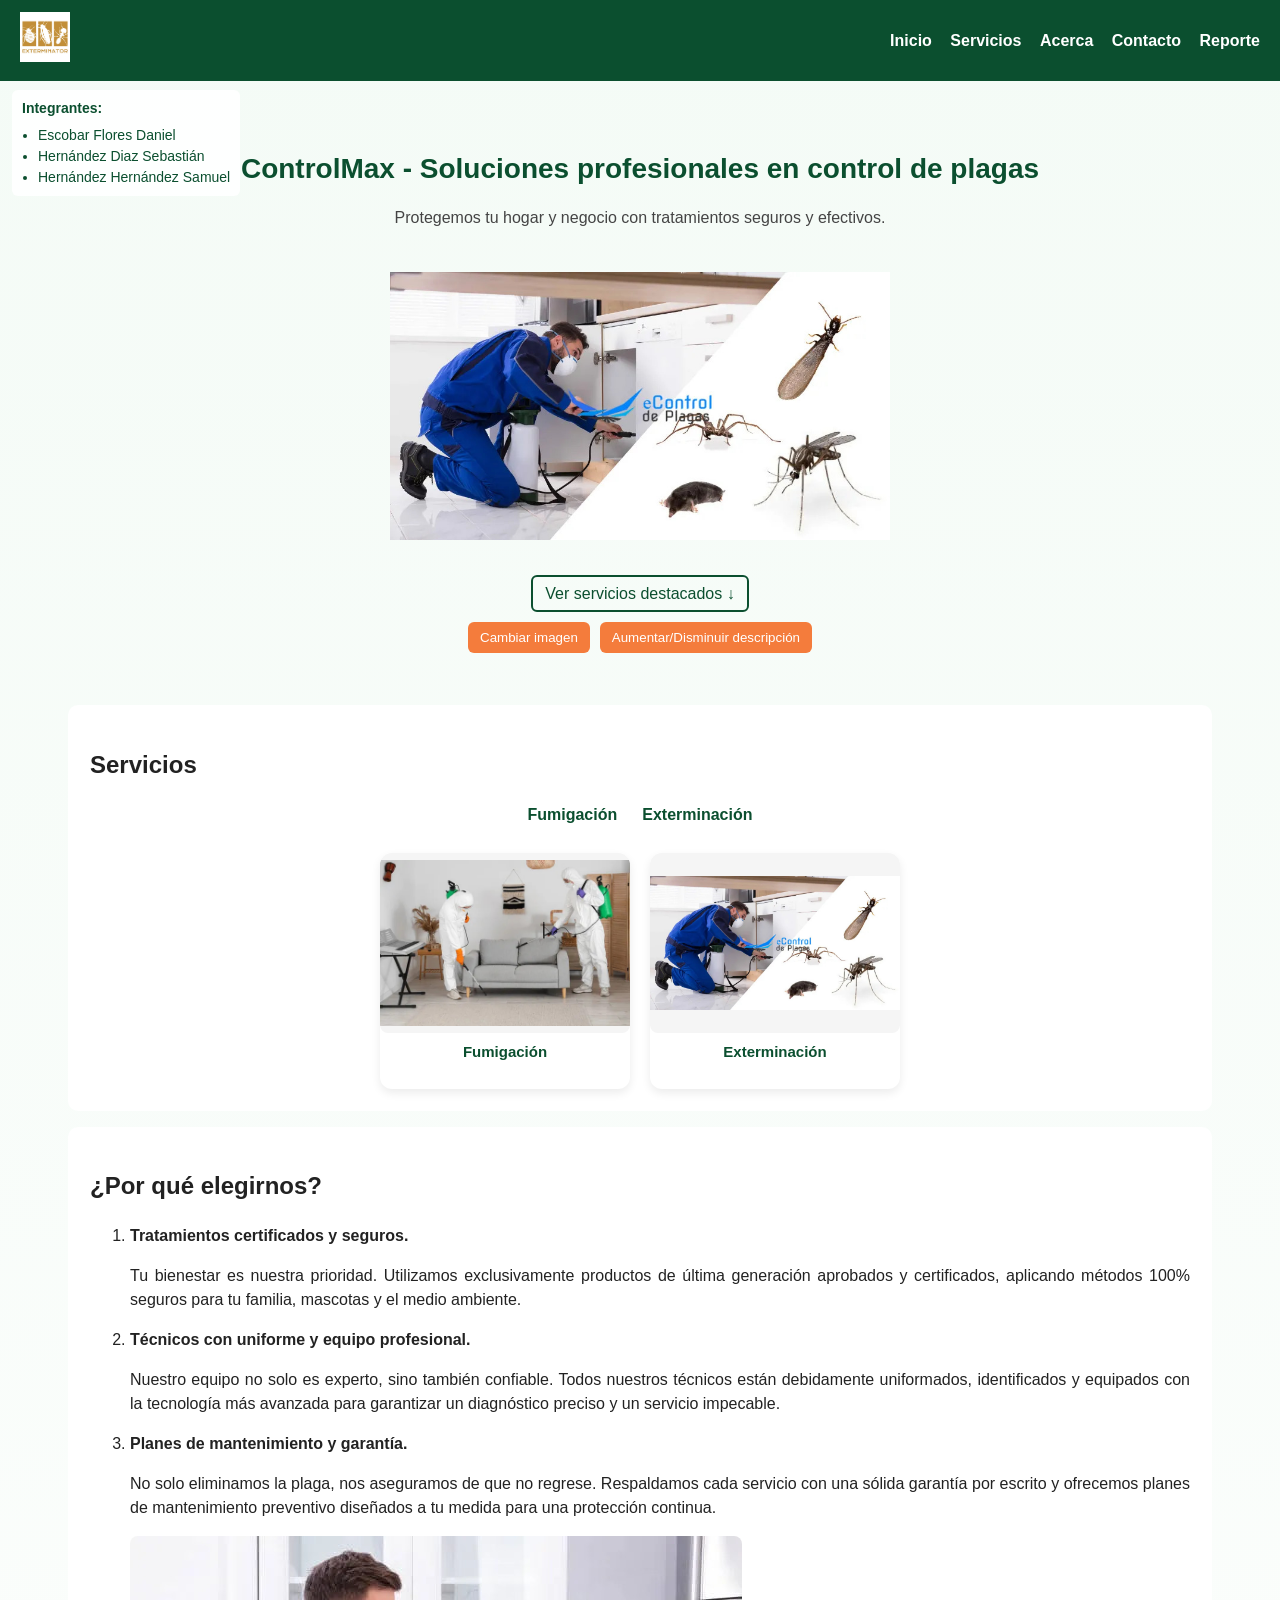
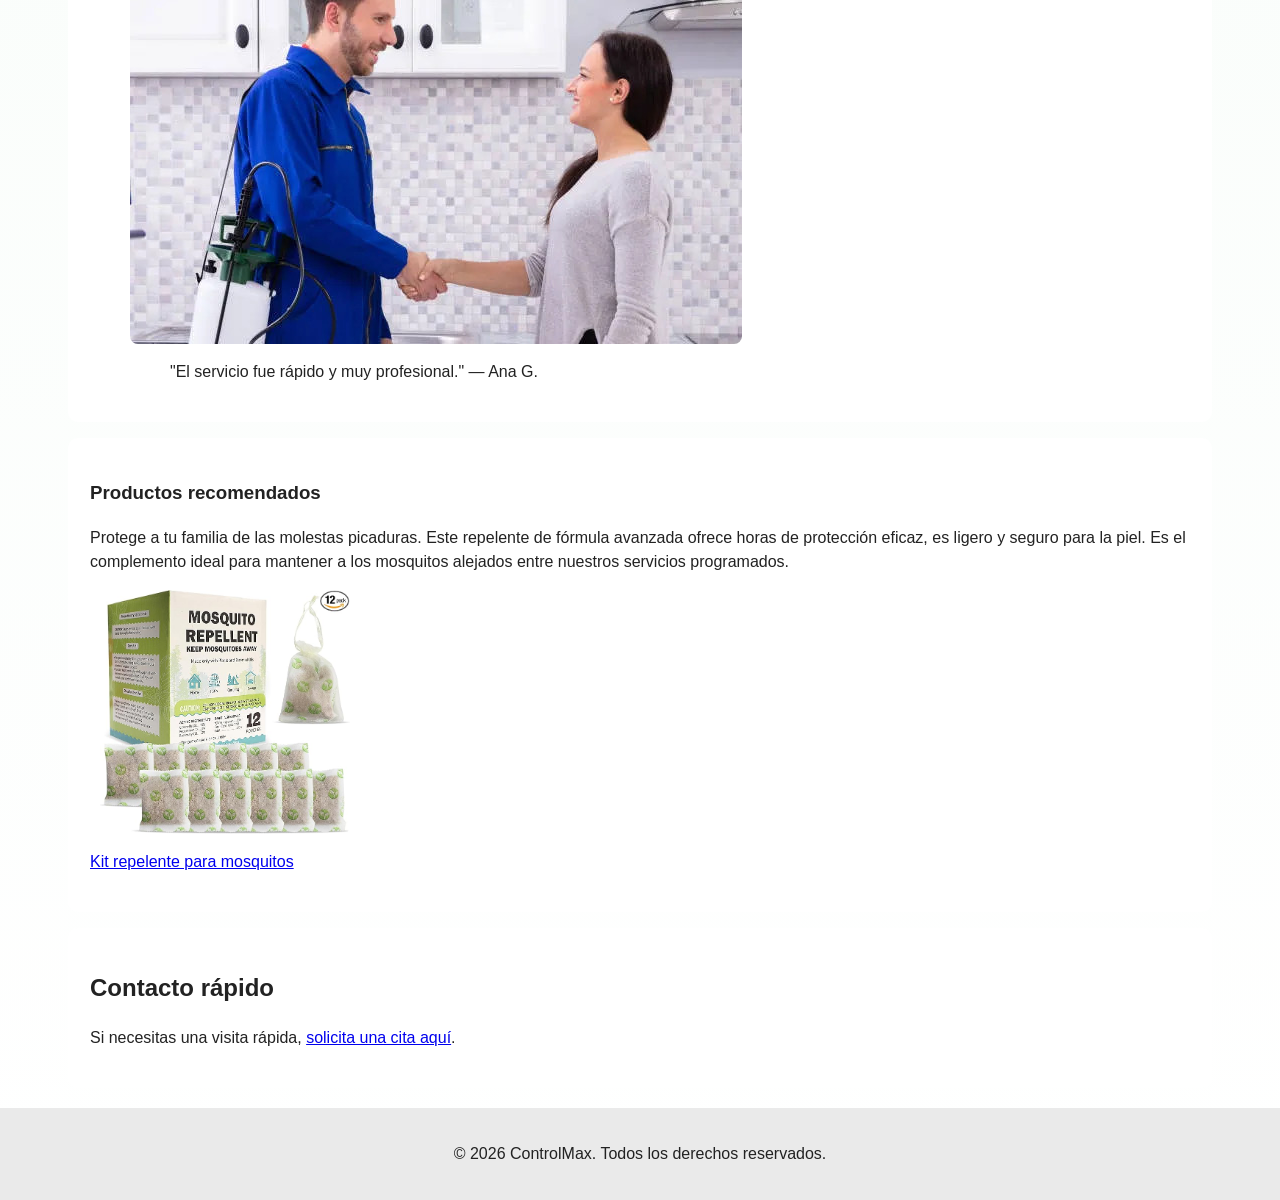
<file: proyecto-control-plagas/index.html>
<!DOCTYPE html>
<html lang="es">
	<head>
		<meta charset="utf-8" />
		<meta name="viewport" content="width=device-width,initial-scale=1" />
		<title>ControlMax - Inicio</title>
		<link rel="stylesheet" href="css/estilos.css" />
		<link rel="stylesheet" href="css/inicio.css" />
	</head>
	<body class="inicio">
		<header class="cabecera">
			<div class="logo">
				<img
					src="img/logo_empresa.jpg"
					alt="Logo ControlMax"
					id="logoEmpresa" />
			</div>
			<aside id="miembros-equipo">
				<strong>Integrantes:</strong>
				<ul>
					<li>Escobar Flores Daniel</li>
					<li>Hernández Diaz Sebastián</li>
					<li>Hernández Hernández Samuel</li>
				</ul>
			</aside>
			<nav class="menu">
				<a href="index.html">Inicio</a>
				<a href="servicios.html">Servicios</a>
				<a href="acerca.html">Acerca</a>
				<a href="contacto.html">Contacto</a>
				<a href="reporte.html">Reporte</a>
			</nav>
		</header>
		<main>
			<section id="hero" class="seccion-hero">
				<h1>
					ControlMax - Soluciones profesionales en control de plagas
				</h1>
				<p id="descripcion-hero">
					Protegemos tu hogar y negocio con tratamientos seguros y
					efectivos.
				</p>
				<div class="imagen-hero-contenedor">
					<img
						src="img/servicio_exterminacion.jpg"
						alt="Servicio exterminación"
						id="imagenPrincipal" />
				</div>
				<!-- enlace intra-página (misma página) -->
				<p>
					<a href="#servicios" class="boton"
						>Ver servicios destacados ↓</a
					>
				</p>
				<div class="controles-js">
					<button type="button" onclick="alternarImagen()">
						Cambiar imagen
					</button>
					<button type="button" onclick="cambiarTamParrafo()">
						Aumentar/Disminuir descripción
					</button>
				</div>
			</section>
			<section id="servicios" class="seccion">
				<h2>Servicios</h2>
				<ul class="lista-servicios">
					<li><a href="servicios.html#fumigacion">Fumigación</a></li>
					<li>
						<a href="servicios.html#exterminacion">Exterminación</a>
					</li>
				</ul>
				<div class="galeria-mini">
					<div class="servicio-mini">
						<img
							src="img/servicio_fumigacion.jpg"
							alt="Fumigación" />
						<p>Fumigación</p>
					</div>
					<div class="servicio-mini">
						<img
							src="img/servicio_exterminacion.jpg"
							alt="Exterminación" />
						<p>Exterminación</p>
					</div>
				</div>
			</section>
			<section id="beneficios" class="seccion">
				<h2>¿Por qué elegirnos?</h2>
				<ol>
					<li>
						<strong>Tratamientos certificados y seguros.</strong>
					</li>
					<p style="text-align: justify">
						Tu bienestar es nuestra prioridad. Utilizamos
						exclusivamente productos de última generación aprobados
						y certificados, aplicando métodos 100% seguros para tu
						familia, mascotas y el medio ambiente.
					</p>
					<li>
						<strong
							>Técnicos con uniforme y equipo profesional.</strong
						>
					</li>
					<p style="text-align: justify">
						Nuestro equipo no solo es experto, sino también
						confiable. Todos nuestros técnicos están debidamente
						uniformados, identificados y equipados con la tecnología
						más avanzada para garantizar un diagnóstico preciso y un
						servicio impecable.
					</p>
					<li>
						<strong>Planes de mantenimiento y garantía.</strong>
					</li>
					<p style="text-align: justify">
						No solo eliminamos la plaga, nos aseguramos de que no
						regrese. Respaldamos cada servicio con una sólida
						garantía por escrito y ofrecemos planes de mantenimiento
						preventivo diseñados a tu medida para una protección
						continua.
					</p>
					<div class="testimonio">
						<img
							src="img/cliente_satisfecho.jpg"
							alt="Cliente satisfecho estrechando la mano" />
						<blockquote>
							"El servicio fue rápido y muy profesional." — Ana G.
						</blockquote>
					</div>
				</ol>
			</section>
			<section id="productos" class="seccion">
				<h3>Productos recomendados</h3>
				<p>
					Protege a tu familia de las molestas picaduras. Este
					repelente de fórmula avanzada ofrece horas de protección
					eficaz, es ligero y seguro para la piel. Es el complemento
					ideal para mantener a los mosquitos alejados entre nuestros
					servicios programados.
				</p>
				<a
					href="https://www.amazon.com/-/es/Repelente-mosquitos-para-patio-libre/dp/B0FSL3N82Q?ref_=Oct_d_onr_d_553844_2"
					target="_blank"
					rel="noopener noreferrer">
					<img
						src="img/producto_control.jpg"
						alt="Producto de control de plagas para mosquitos"
						class="imagen-producto" />
					<p>Kit repelente para mosquitos</p>
				</a>
			</section>
			<section id="contacto-rapido" class="seccion">
				<h2>Contacto rápido</h2>
				<p>
					Si necesitas una visita rápida,
					<a href="contacto.html">solicita una cita aquí</a>.
				</p>
			</section>
		</main>
		<footer class="pie">
			<p>
				&copy; <span id="year"></span> ControlMax. Todos los derechos
				reservados.
			</p>
		</footer>
		<script src="js/main.js" defer></script>
	</body>
</html>
</file>
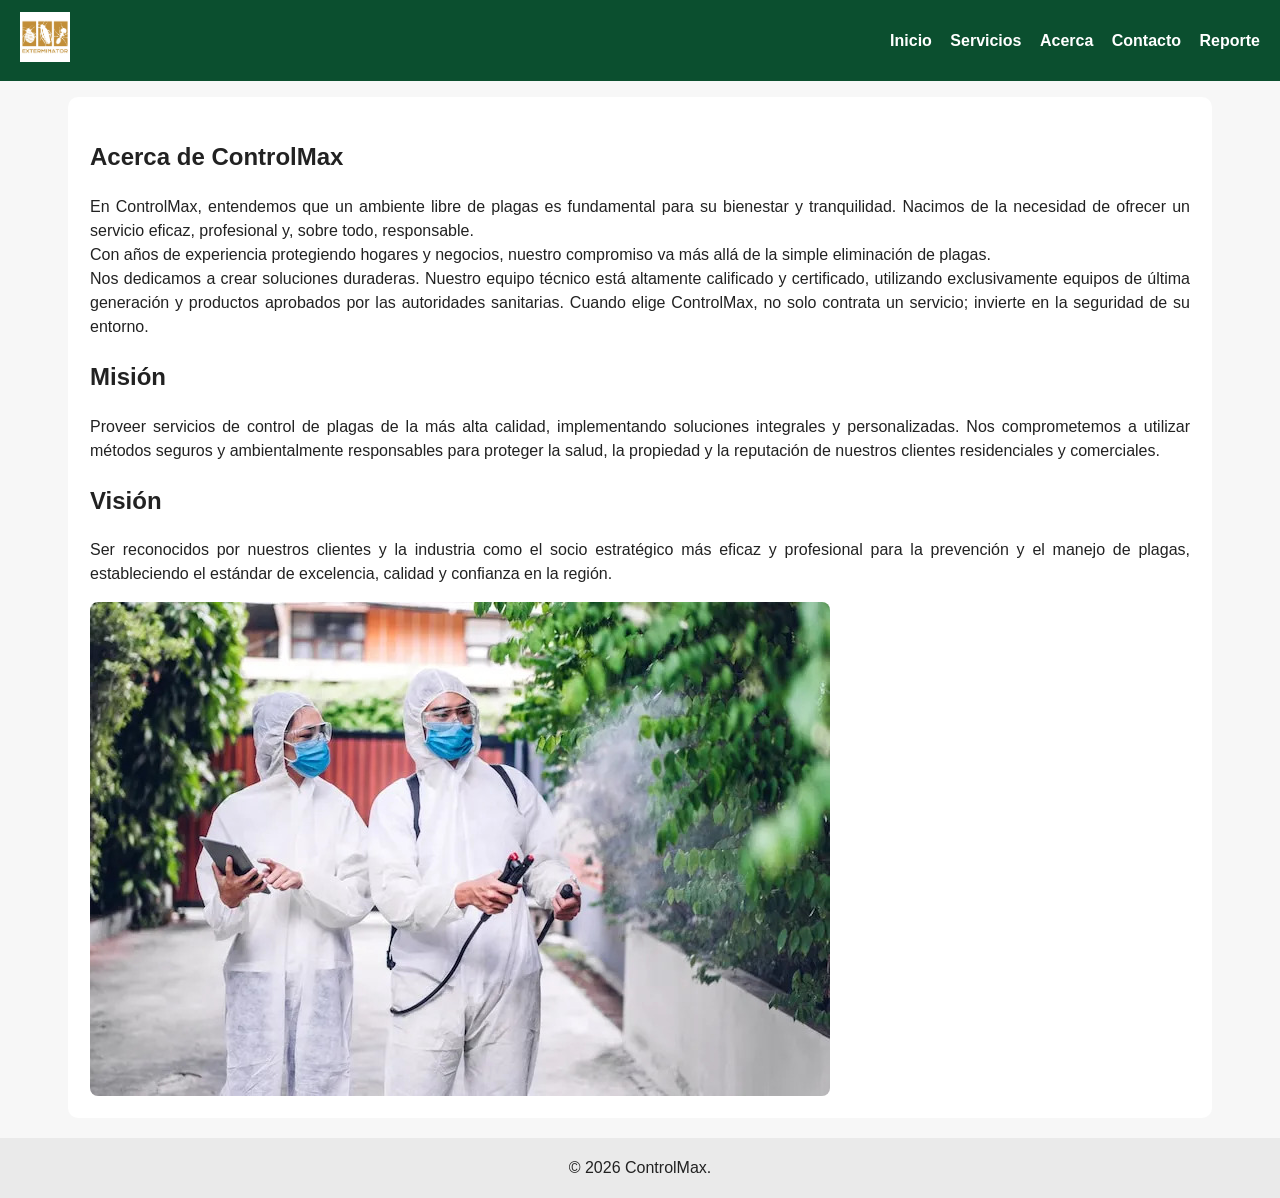
<file: proyecto-control-plagas/acerca.html>
<!DOCTYPE html>
<html lang="es">
	<head>
		<meta charset="utf-8" />
		<meta name="viewport" content="width=device-width,initial-scale=1" />
		<title>ControlMax - Acerca</title>
		<link rel="stylesheet" href="css/estilos.css" />
	</head>
	<body>
		<header class="cabecera">
			<div class="logo">
				<img src="img/logo_empresa.jpg" alt="Logo" />
			</div>
			<nav class="menu">
				<a href="index.html">Inicio</a>
				<a href="servicios.html">Servicios</a>
				<a href="acerca.html">Acerca</a>
				<a href="contacto.html">Contacto</a>
				<a href="reporte.html">Reporte</a>
			</nav>
		</header>
		<main>
			<section class="seccion">
				<h1>Acerca de ControlMax</h1>
				<p style="text-align: justify">
					En ControlMax, entendemos que un ambiente libre de plagas es
					fundamental para su bienestar y tranquilidad. Nacimos de la
					necesidad de ofrecer un servicio eficaz, profesional y,
					sobre todo, responsable. <br />
					Con años de experiencia protegiendo hogares y negocios,
					nuestro compromiso va más allá de la simple eliminación de
					plagas. <br />
					Nos dedicamos a crear soluciones duraderas. Nuestro equipo
					técnico está altamente calificado y certificado, utilizando
					exclusivamente equipos de última generación y productos
					aprobados por las autoridades sanitarias. Cuando elige
					ControlMax, no solo contrata un servicio; invierte en la
					seguridad de su entorno.
				</p>
				<h2>Misión</h2>
				<p style="text-align: justify">
					Proveer servicios de control de plagas de la más alta
					calidad, implementando soluciones integrales y
					personalizadas. Nos comprometemos a utilizar métodos seguros
					y ambientalmente responsables para proteger la salud, la
					propiedad y la reputación de nuestros clientes residenciales
					y comerciales.
				</p>
				<h2>Visión</h2>
				<p style="text-align: justify">
					Ser reconocidos por nuestros clientes y la industria como el
					socio estratégico más eficaz y profesional para la
					prevención y el manejo de plagas, estableciendo el estándar
					de excelencia, calidad y confianza en la región.
				</p>
				<img src="img/equipo_trabajo.jpg" alt="Equipo de trabajo" />
			</section>
		</main>
		<footer class="pie">&copy; <span id="year3"></span> ControlMax.</footer>
		<script>
			document.getElementById("year3").textContent =
				new Date().getFullYear();
		</script>
	</body>
</html>
</file>
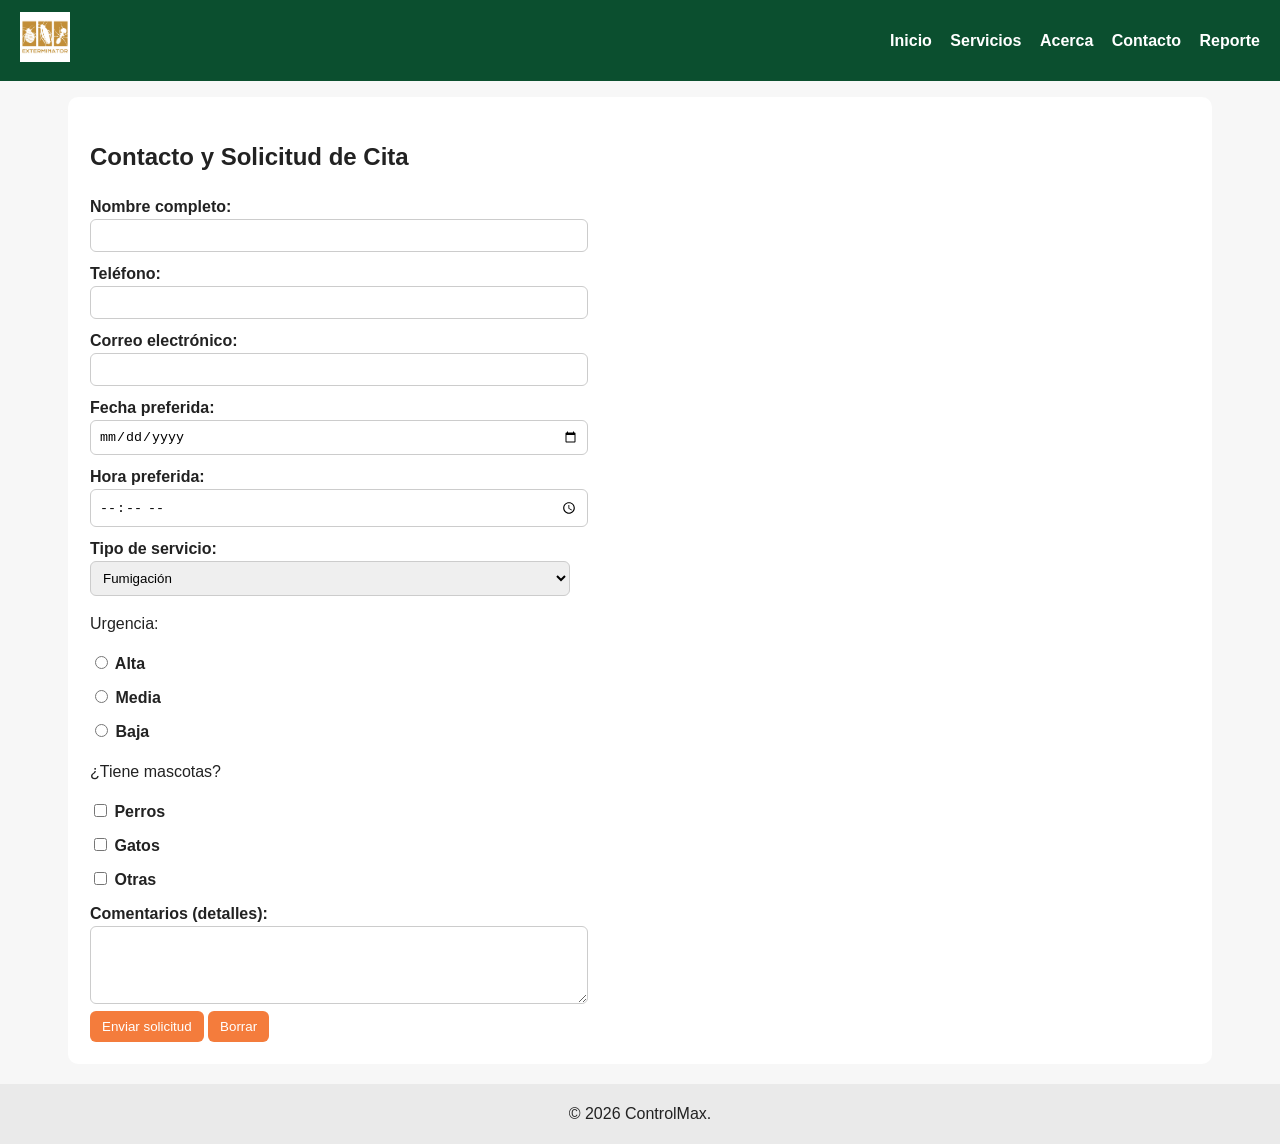
<file: proyecto-control-plagas/contacto.html>
<!DOCTYPE html>
<html lang="es">
	<head>
		<meta charset="utf-8" />
		<meta name="viewport" content="width=device-width,initial-scale=1" />
		<title>ControlMax - Contacto</title>
		<link rel="stylesheet" href="css/estilos.css" />
	</head>
	<body>
		<header class="cabecera">
			<div class="logo">
				<img src="img/logo_empresa.jpg" alt="Logo" />
			</div>
			<nav class="menu">
				<a href="index.html">Inicio</a>
				<a href="servicios.html">Servicios</a>
				<a href="acerca.html">Acerca</a>
				<a href="contacto.html">Contacto</a>
				<a href="reporte.html">Reporte</a>
			</nav>
		</header>
		<main>
			<section class="seccion">
				<h1>Contacto y Solicitud de Cita</h1>
				<form
					action="php/procesar_cita.php"
					method="post"
					id="formCita">
					<label for="nombre">Nombre completo:</label>
					<input type="text" id="nombre" name="nombre" required />
					<label for="telefono">Teléfono:</label>
					<input type="text" id="telefono" name="telefono" required />
					<label for="email">Correo electrónico:</label>
					<input type="email" id="email" name="email" required />
					<label for="fecha">Fecha preferida:</label>
					<input type="date" id="fecha" name="fecha" required />
					<label for="hora">Hora preferida:</label>
					<input type="time" id="hora" name="hora" required />
					<label for="tipo_servicio">Tipo de servicio:</label>
					<select id="tipo_servicio" name="tipo_servicio" required>
						<option value="fumigacion">Fumigación</option>
						<option value="exterminacion">Exterminación</option>
						<option value="desinfeccion">Desinfección</option>
						<option value="inspeccion">Inspección</option>
					</select>
					<p>Urgencia:</p>
					<label
						><input
							type="radio"
							name="urgencia"
							value="alta"
							required />
						Alta</label
					>
					<label
						><input type="radio" name="urgencia" value="media" />
						Media</label
					>
					<label
						><input type="radio" name="urgencia" value="baja" />
						Baja</label
					>
					<p>¿Tiene mascotas?</p>
					<label
						><input
							type="checkbox"
							name="mascotas[]"
							value="perros" />
						Perros</label
					>
					<label
						><input
							type="checkbox"
							name="mascotas[]"
							value="gatos" />
						Gatos</label
					>
					<label
						><input
							type="checkbox"
							name="mascotas[]"
							value="otras" />
						Otras</label
					>
					<label for="comentarios">Comentarios (detalles):</label>
					<textarea
						id="comentarios"
						name="comentarios"
						rows="4"></textarea>
					<div class="botones-form">
						<button type="submit">Enviar solicitud</button>
						<button type="reset">Borrar</button>
					</div>
				</form>
			</section>
		</main>
		<footer class="pie">&copy; <span id="year4"></span> ControlMax.</footer>
		<script>
			document.getElementById("year4").textContent =
				new Date().getFullYear();
		</script>
	</body>
</html>
</file>
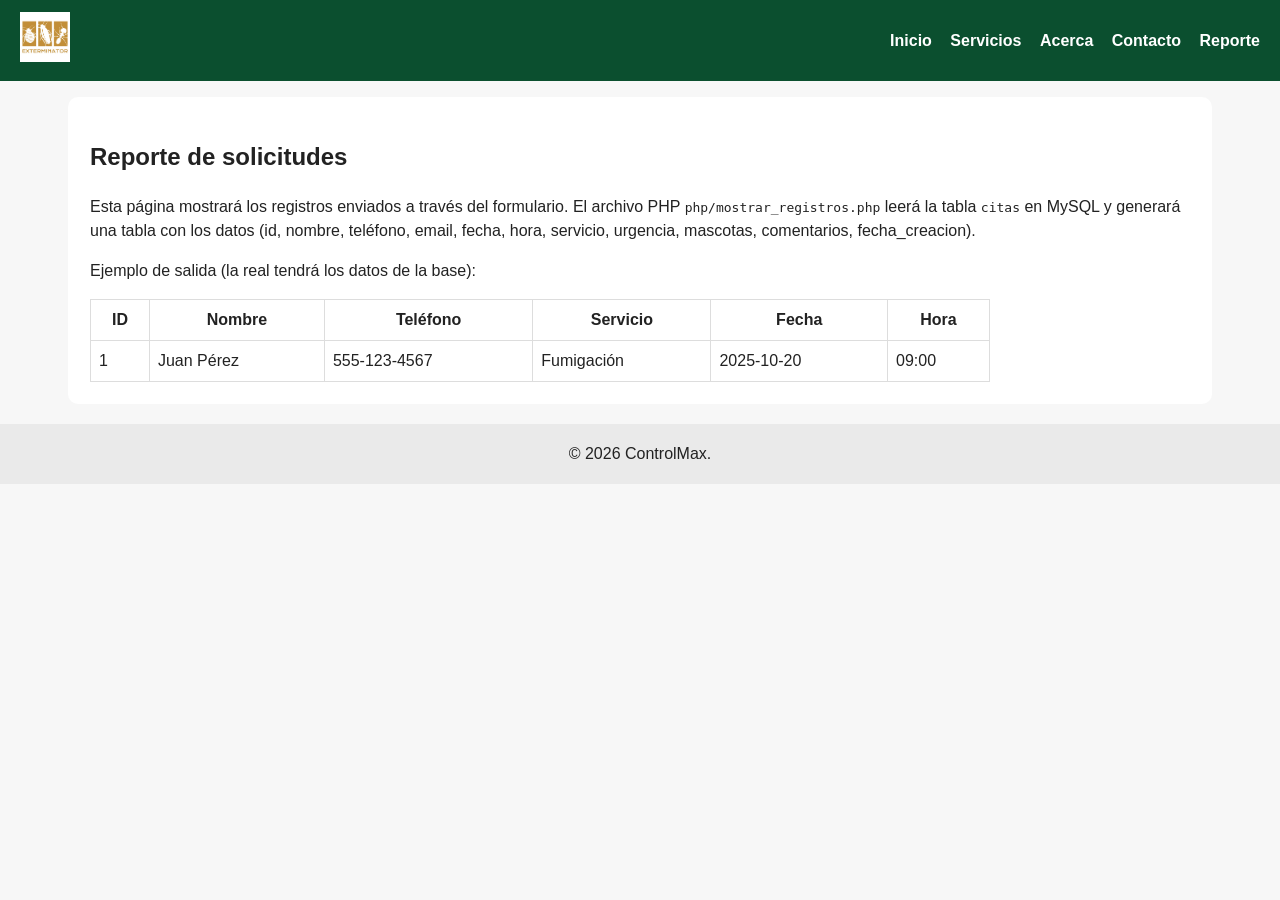
<file: proyecto-control-plagas/reporte.html>
<!DOCTYPE html>
<html lang="es">
	<head>
		<meta charset="utf-8" />
		<meta name="viewport" content="width=device-width,initial-scale=1" />
		<title>ControlMax - Reporte</title>
		<link rel="stylesheet" href="css/estilos.css" />
	</head>
	<body>
		<header class="cabecera">
			<div class="logo">
				<img src="img/logo_empresa.jpg" alt="Logo" />
			</div>
			<nav class="menu">
				<a href="index.html">Inicio</a>
				<a href="servicios.html">Servicios</a>
				<a href="acerca.html">Acerca</a>
				<a href="contacto.html">Contacto</a>
				<a href="reporte.html">Reporte</a>
			</nav>
		</header>
		<main>
			<section class="seccion">
				<h1>Reporte de solicitudes</h1>
				<p>
					Esta página mostrará los registros enviados a través del
					formulario. El archivo PHP
					<code>php/mostrar_registros.php</code> leerá la tabla
					<code>citas</code> en MySQL y generará una tabla con los
					datos (id, nombre, teléfono, email, fecha, hora, servicio,
					urgencia, mascotas, comentarios, fecha_creacion).
				</p>
				<p>Ejemplo de salida (la real tendrá los datos de la base):</p>
				<table>
					<thead>
						<tr>
							<th>ID</th>
							<th>Nombre</th>
							<th>Teléfono</th>
							<th>Servicio</th>
							<th>Fecha</th>
							<th>Hora</th>
						</tr>
					</thead>
					<tbody>
						<tr>
							<td>1</td>
							<td>Juan Pérez</td>
							<td>555-123-4567</td>
							<td>Fumigación</td>
							<td>2025-10-20</td>
							<td>09:00</td>
						</tr>
					</tbody>
				</table>
			</section>
		</main>
		<footer class="pie">&copy; <span id="year5"></span> ControlMax.</footer>
		<script>
			document.getElementById("year5").textContent =
				new Date().getFullYear();
		</script>
	</body>
</html>
</file>
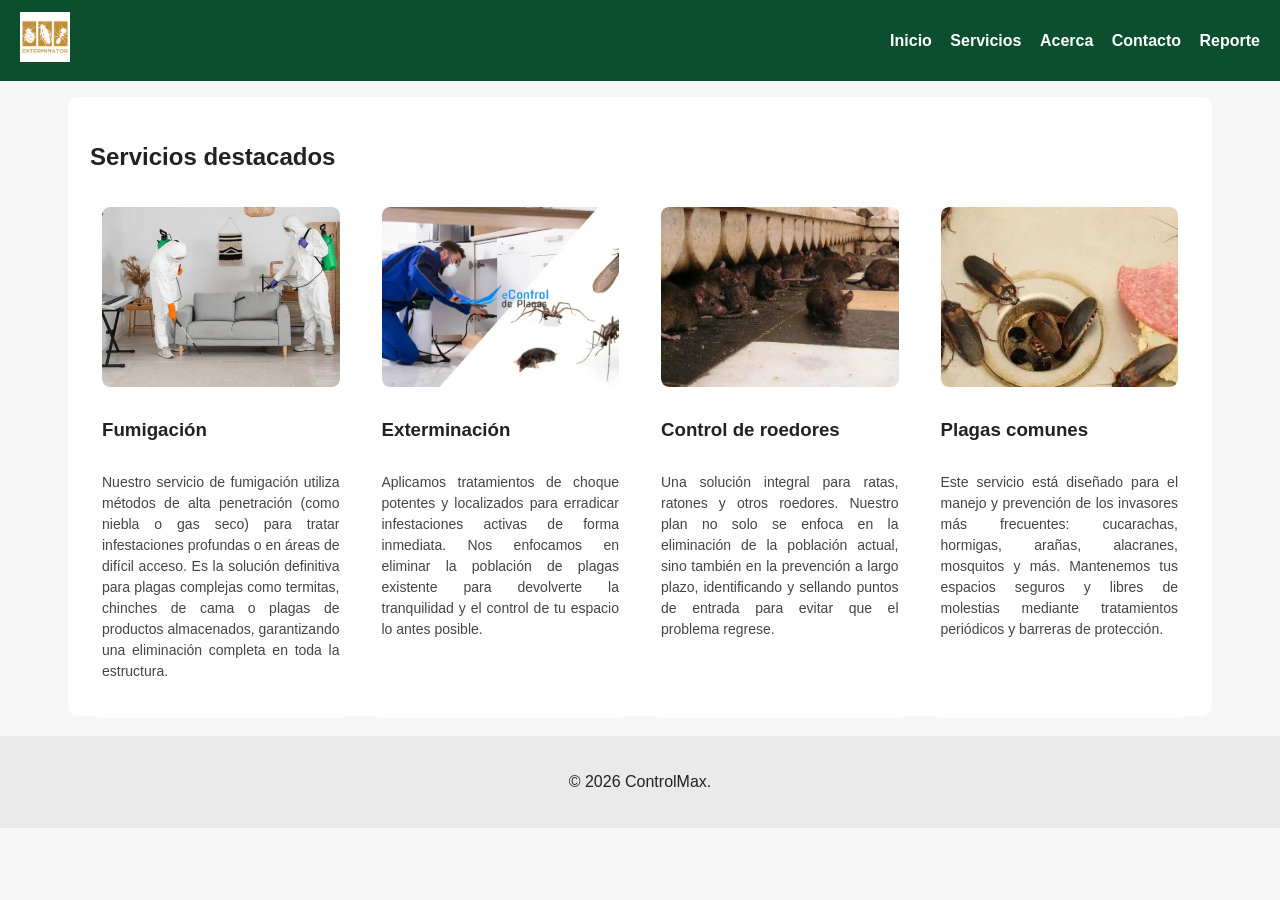
<file: proyecto-control-plagas/servicios.html>
<!DOCTYPE html>
<html lang="es">
	<head>
		<meta charset="utf-8" />
		<meta name="viewport" content="width=device-width,initial-scale=1" />
		<title>ControlMax - Servicios</title>
		<link rel="stylesheet" href="css/estilos.css" />
	</head>
	<body>
		<header class="cabecera">
			<div class="logo">
				<img src="img/logo_empresa.jpg" alt="Logo ControlMax" />
			</div>
			<nav class="menu">
				<a href="index.html">Inicio</a>
				<a href="servicios.html">Servicios</a>
				<a href="acerca.html">Acerca</a>
				<a href="contacto.html">Contacto</a>
				<a href="reporte.html">Reporte</a>
			</nav>
		</header>
		<main>
			<section id="catalogo-servicios" class="seccion">
				<h2>Servicios destacados</h2>
				<div class="grid-servicios">
					<article class="servicio-card">
						<div class="servicio-img">
							<img
								src="img/servicio_fumigacion.jpg"
								alt="Fumigación profesional" />
						</div>
						<h3>Fumigación</h3>
						<p style="text-align: justify">
							Nuestro servicio de fumigación utiliza métodos de
							alta penetración (como niebla o gas seco) para
							tratar infestaciones profundas o en áreas de difícil
							acceso. Es la solución definitiva para plagas
							complejas como termitas, chinches de cama o plagas
							de productos almacenados, garantizando una
							eliminación completa en toda la estructura.
						</p>
					</article>
					<article class="servicio-card">
						<div class="servicio-img">
							<img
								src="img/servicio_exterminacion.jpg"
								alt="Exterminación" />
						</div>
						<h3>Exterminación</h3>
						<p style="text-align: justify">
							Aplicamos tratamientos de choque potentes y
							localizados para erradicar infestaciones activas de
							forma inmediata. Nos enfocamos en eliminar la
							población de plagas existente para devolverte la
							tranquilidad y el control de tu espacio lo antes
							posible.
						</p>
					</article>
					<article class="servicio-card">
						<div class="servicio-img">
							<img
								src="img/roedores.jpg"
								alt="Control de roedores" />
						</div>
						<h3>Control de roedores</h3>
						<p style="text-align: justify">
							Una solución integral para ratas, ratones y otros
							roedores. Nuestro plan no solo se enfoca en la
							eliminación de la población actual, sino también en
							la prevención a largo plazo, identificando y
							sellando puntos de entrada para evitar que el
							problema regrese.
						</p>
					</article>
					<article class="servicio-card">
						<div class="servicio-img">
							<img
								src="img/insectos_comunes.jpg"
								alt="Plagas comunes" />
						</div>
						<h3>Plagas comunes</h3>
						<p style="text-align: justify">
							Este servicio está diseñado para el manejo y
							prevención de los invasores más frecuentes:
							cucarachas, hormigas, arañas, alacranes, mosquitos y
							más. Mantenemos tus espacios seguros y libres de
							molestias mediante tratamientos periódicos y
							barreras de protección.
						</p>
					</article>
				</div>
			</section>
		</main>
		<footer class="pie">
			<p>&copy; <span id="year2"></span> ControlMax.</p>
		</footer>
		<script>
			document.getElementById("year2").textContent =
				new Date().getFullYear();
		</script>
	</body>
</html>
</file>
<file: proyecto-control-plagas/css/estilos.css>
body {
	font-family: "Helvetica Neue", Arial;
	line-height: 1.5;
	color: #222;
	background: #f7f7f7;
	margin: 0;
	padding: 0;
}

header.cabecera {
	display: flex;
	align-items: center;
	justify-content: space-between;
	background: #0b4f2f;
	color: #fff;
	padding: 12px 20px;
}
header .logo img {
	height: 50px;
	width: auto;
}

.menu a {
	color: #fff;
	margin-left: 14px;
	text-decoration: none;
	font-weight: 600;
}

a[role="button"],
.boton,
button {
	background: #f47c3c;
	color: #fff;
	padding: 8px 12px;
	border-radius: 6px;
	border: none;
	text-decoration: none;
	cursor: pointer;
}

footer.pie {
	text-align: center;
	padding: 18px;
	background: #eaeaea;
	margin-top: 20px;
}

.lista-servicios li {
	margin-bottom: 6px;
}
table {
	border-collapse: collapse;
	width: 100%;
	max-width: 900px;
}
table th,
table td {
	border: 1px solid #ddd;
	padding: 8px;
}

.imagen-hero-contenedor img,
.galeria-mini img,
.seccion img {
	max-width: 100%;
	height: auto;
	display: block;
	object-fit: cover;
	border-radius: 8px;
}

#miembros-equipo {
	position: absolute;
	top: 90px;
	left: 12px;
	background: rgba(255, 255, 255, 0.95);
	color: #0b4f2f;
	padding: 8px 10px;
	border-radius: 6px;
	font-size: 14px;
}

form label {
	display: block;
	margin-top: 10px;
	font-weight: 600;
}

input[type="text"],
input[type="email"],
input[type="date"],
input[type="time"],
select,
textarea {
	width: 100%;
	max-width: 480px;
	padding: 8px;
	border-radius: 6px;
	border: 1px solid #ccc;
}

.seccion {
	padding: 22px;
	max-width: 1100px;
	margin: 0 auto;
	background: #fff;
	margin-top: 16px;
	border-radius: 10px;
}

a:hover {
	opacity: 0.9;
}

.galeria-mini {
	display: flex;
	gap: 8px;
}
.galeria-mini img {
	width: calc(33.333% - 6px);
	height: 120px;
	object-fit: cover;
}

@media (max-width: 700px) {
	header.cabecera {
		flex-direction: column;
		align-items: flex-start;
	}
	.galeria-mini img {
		height: 90px;
	}
	#miembros-equipo {
		position: static;
		margin-top: 10px;
	}
}

.grid-servicios {
	display: grid;
	grid-template-columns: repeat(auto-fit, minmax(250px, 1fr));
	gap: 18px;
	align-items: start;
	margin-top: 16px;
}

.servicio-card {
	background: #ffffff;
	border-radius: 10px;
	padding: 12px;
	display: flex;
	flex-direction: column;
	gap: 10px;
	height: 100%;
}

.servicio-img {
	width: 100%;
	height: 180px;
	border-radius: 8px;
	overflow: hidden;
	display: flex;
	align-items: center;
	justify-content: center;
	background: #f2f2f2;
}

.servicio-img img {
	width: auto;
	height: 100%;
	max-width: 100%;
	object-fit: contain;
	display: block;
}

.servicio-img img {
	width: 100%;
	height: 100%;
	object-fit: cover;
	display: block;
}
*/ .servicio-card h3 {
	margin: 0;
	color: #0b4f2f;
	font-size: 18px;
}
.servicio-card p {
	margin: 0;
	color: #444;
	font-size: 14px;
}

@media (max-width: 480px) {
	.servicio-img {
		height: 140px;
	}
}

.lista-servicios {
	list-style: none;
	display: flex;
	justify-content: center;
	gap: 25px;
	margin: 10px 0 20px 0;
	padding: 0;
}

.lista-servicios a {
	text-decoration: none;
	color: #0b4f2f;
	font-weight: bold;
	transition: color 0.3s ease;
}

.lista-servicios a:hover {
	color: #137f4a;
}

.galeria-mini {
	display: flex;
	flex-wrap: wrap;
	justify-content: center;
	gap: 20px;
}

.servicio-mini {
	text-align: center;
	width: 250px;
	background: #ffffff;
	border-radius: 12px;
	box-shadow: 0 4px 10px rgba(0, 0, 0, 0.08);
	overflow: hidden;
	padding-bottom: 10px;
	transition: transform 0.3s ease;
}

.servicio-mini:hover {
	transform: translateY(-4px);
}

.servicio-mini img {
	width: 100%;
	height: 180px;
	object-fit: contain;
	background-color: #f5f5f5;
	display: block;
}

.servicio-mini p {
	margin-top: 8px;
	font-size: 15px;
	font-weight: bold;
	color: #0b4f2f;
}

@media (max-width: 480px) {
	.servicio-mini {
		width: 90%;
	}
	.servicio-mini img {
		height: 150px;
	}
}

.imagen-producto {
	width: 250px;
	height: auto;
	display: block;
	margin: 10px;
	border-radius: 10px;
	object-fit: contain;
}
</file>
<file: proyecto-control-plagas/css/inicio.css>
body.inicio {
	background: linear-gradient(180deg, #f4fbf6 0%, #ffffff 100%);
}

.seccion-hero {
	text-align: center;
	padding: 36px 18px;
	margin-top: 8px;
}

.seccion-hero h1 {
	color: #0b4f2f;
	font-size: 28px;
	margin-bottom: 6px;
}

.seccion-hero p {
	color: #444;
	font-size: 16px;
}

.imagen-hero-contenedor {
	max-width: 500px;
	margin: 15px auto;
	border-radius: 10px;
	overflow: hidden;
}

.imagen-hero-contenedor img {
	width: 100%;
	height: 320px;
	object-fit: contain;
}

.controles-js {
	margin-top: 10px;
	display: flex;
	gap: 10px;
	justify-content: center;
}

.boton {
	background: transparent;
	color: #0b4f2f;
	border: 2px solid #0b4f2f;
	padding: 8px 12px;
	border-radius: 6px;
}

#miembros-equipo ul {
	margin: 6px 0 0 0;
	padding-left: 16px;
}
</file>
